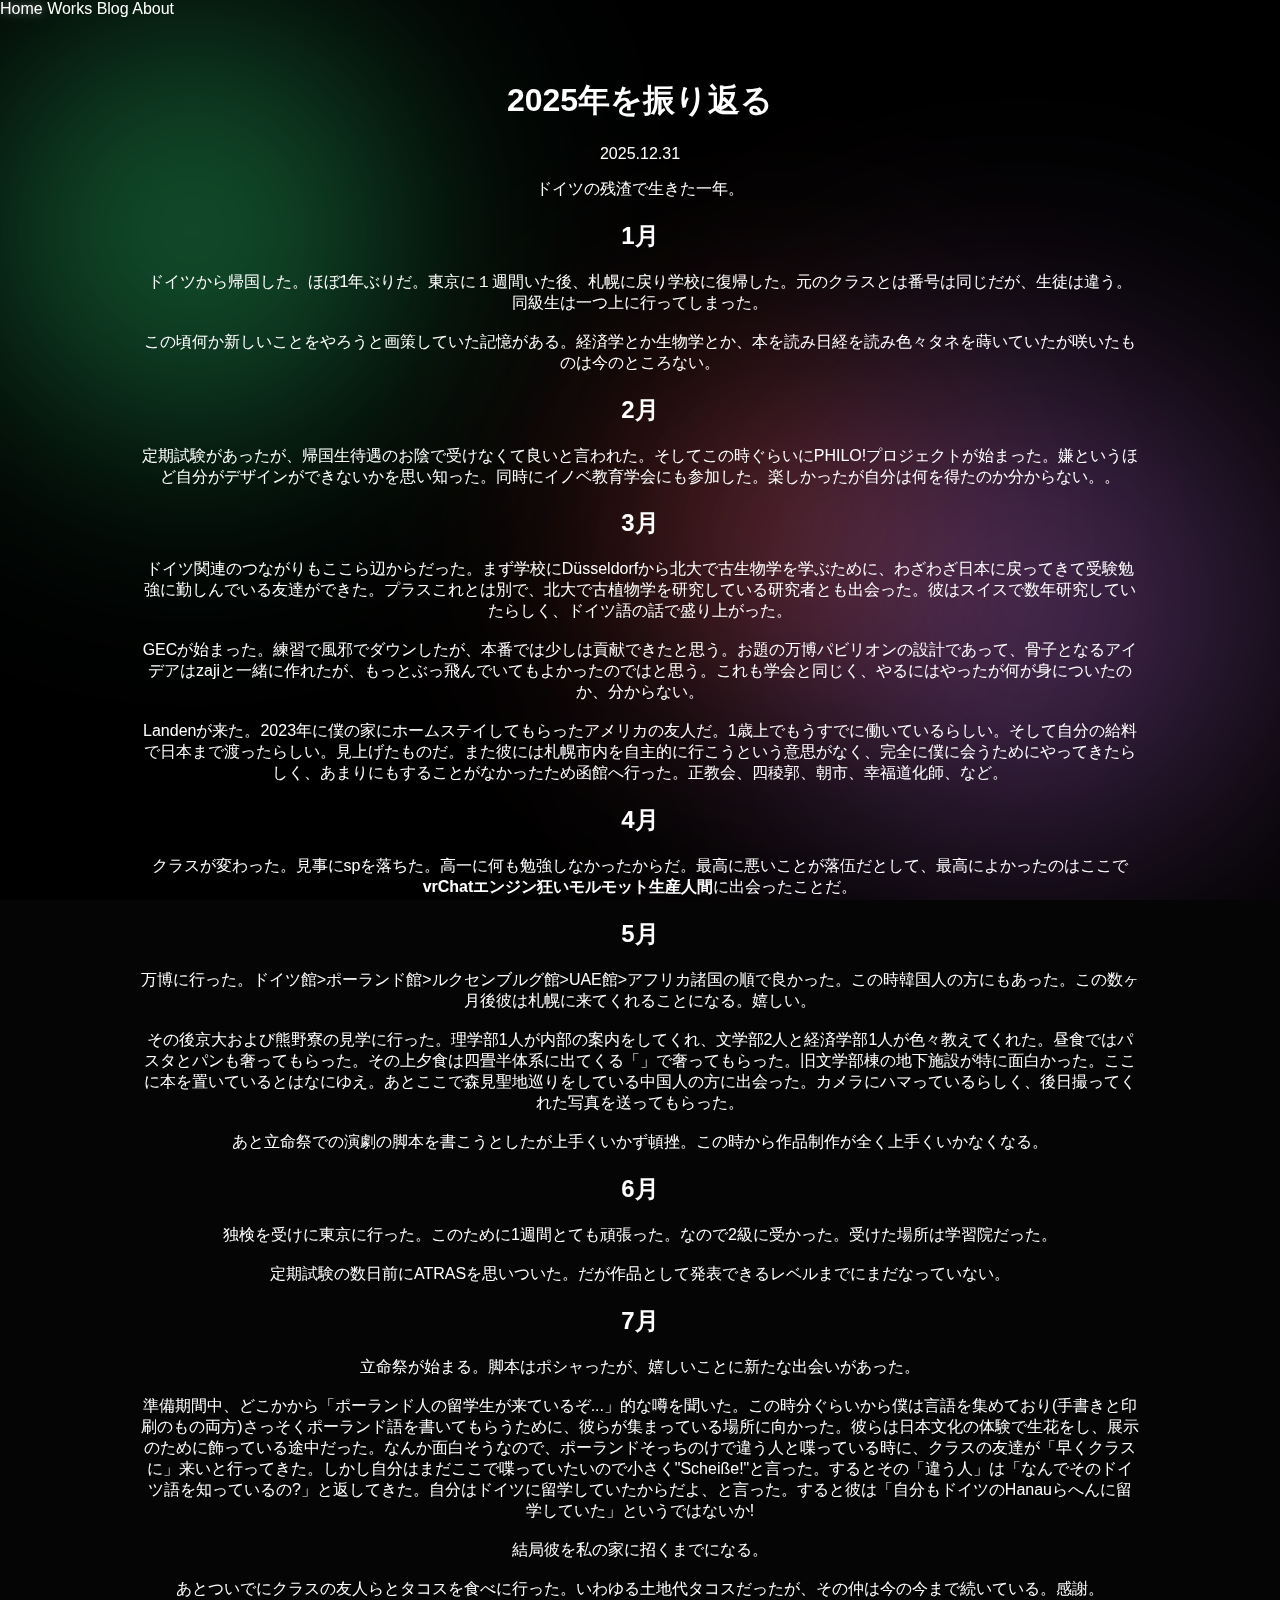
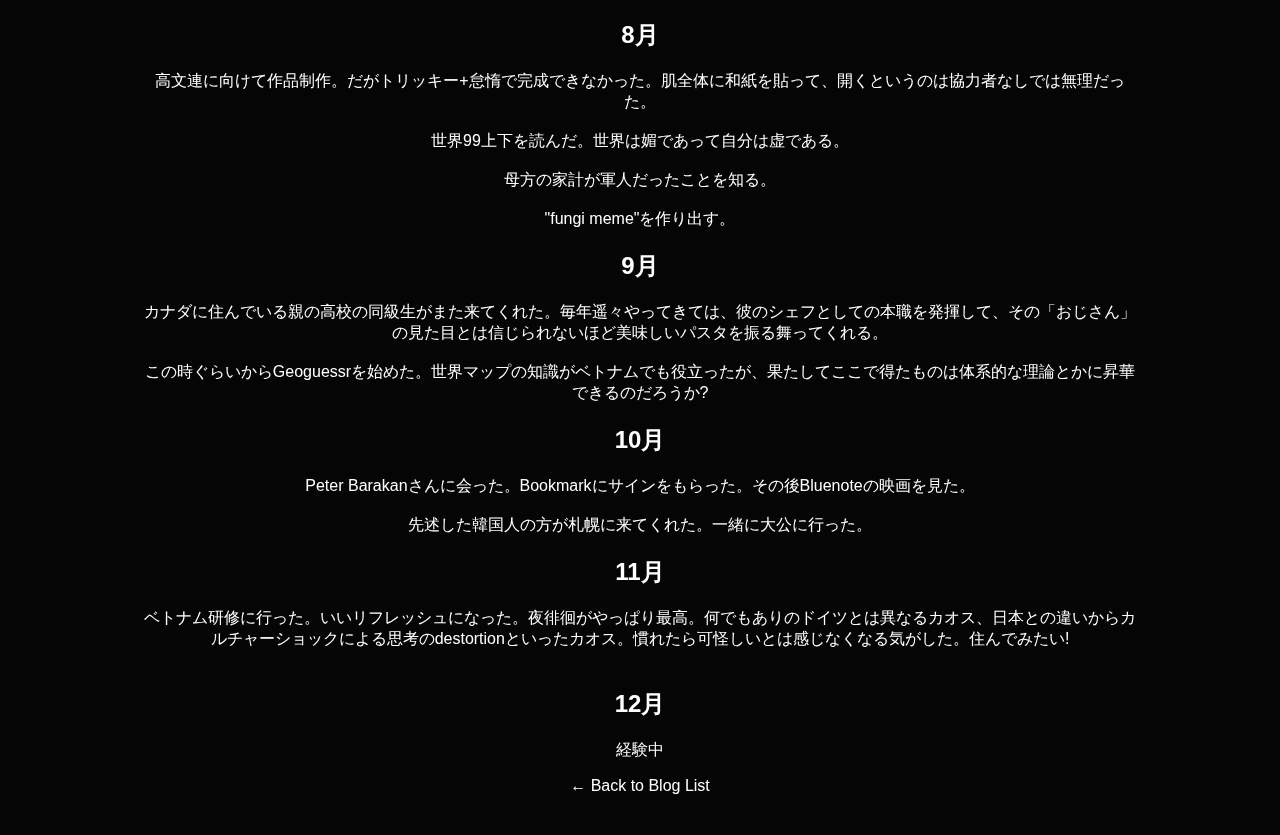
<file: 2025-review.html>
<!DOCTYPE html>
<html lang="ja">
<head>
    <meta charset="UTF-8">
    <meta name="viewport" content="width=device-width, initial-scale=1.0">
    <title>2025年を振り返る - hisa</title>
    <link rel="stylesheet" href="style.css">
</head>
<body>

    <div class="interactive-bg">
        <div class="glow-point p1"></div>
        <div class="glow-point p2"></div>
        <div class="glow-point p3"></div>
    </div>

    <nav class="top-nav">
        <a href="index.html">Home</a>
        <a href="#">Works</a>
        <a href="blog.html">Blog</a>
        <a href="#">About</a>
    </nav>

    <div class="container article-container">
        <header class="article-header">
            <h1 class="article-title">2025年を振り返る</h1>
            <p class="article-date">2025.12.31</p>
        </header>

        <article class="article-content">
            <p>
ドイツの残渣で生きた一年。
            <h2>1月</h2>
ドイツから帰国した。ほぼ1年ぶりだ。東京に１週間いた後、札幌に戻り学校に復帰した。元のクラスとは番号は同じだが、生徒は違う。同級生は一つ上に行ってしまった。
                <br><br>この頃何か新しいことをやろうと画策していた記憶がある。経済学とか生物学とか、本を読み日経を読み色々タネを蒔いていたが咲いたものは今のところない。
            <h2>2月</h2>
定期試験があったが、帰国生待遇のお陰で受けなくて良いと言われた。そしてこの時ぐらいにPHILO!プロジェクトが始まった。嫌というほど自分がデザインができないかを思い知った。同時にイノベ教育学会にも参加した。楽しかったが自分は何を得たのか分からない。。
            <h2>3月</h2>
                ドイツ関連のつながりもここら辺からだった。まず学校にDüsseldorfから北大で古生物学を学ぶために、わざわざ日本に戻ってきて受験勉強に勤しんでいる友達ができた。プラスこれとは別で、北大で古植物学を研究している研究者とも出会った。彼はスイスで数年研究していたらしく、ドイツ語の話で盛り上がった。
                <br><br>GECが始まった。練習で風邪でダウンしたが、本番では少しは貢献できたと思う。お題の万博パビリオンの設計であって、骨子となるアイデアはzajiと一緒に作れたが、もっとぶっ飛んでいてもよかったのではと思う。これも学会と同じく、やるにはやったが何が身についたのか、分からない。
                <br><br>Landenが来た。2023年に僕の家にホームステイしてもらったアメリカの友人だ。1歳上でもうすでに働いているらしい。そして自分の給料で日本まで渡ったらしい。見上げたものだ。また彼には札幌市内を自主的に行こうという意思がなく、完全に僕に会うためにやってきたらしく、あまりにもすることがなかったため函館へ行った。正教会、四稜郭、朝市、幸福道化師、など。
            <h2>4月</h2>
                クラスが変わった。見事にspを落ちた。高一に何も勉強しなかったからだ。最高に悪いことが落伍だとして、最高によかったのはここで<b>vrChatエンジン狂いモルモット生産人間</b>に出会ったことだ。
            <h2>5月</h2>
             万博に行った。ドイツ館>ポーランド館>ルクセンブルグ館>UAE館>アフリカ諸国の順で良かった。この時韓国人の方にもあった。この数ヶ月後彼は札幌に来てくれることになる。嬉しい。
                    <br><br>その後京大および熊野寮の見学に行った。理学部1人が内部の案内をしてくれ、文学部2人と経済学部1人が色々教えてくれた。昼食ではパスタとパンも奢ってもらった。その上夕食は四畳半体系に出てくる「」で奢ってもらった。旧文学部棟の地下施設が特に面白かった。ここに本を置いているとはなにゆえ。あとここで森見聖地巡りをしている中国人の方に出会った。カメラにハマっているらしく、後日撮ってくれた写真を送ってもらった。
                    <br><br>あと立命祭での演劇の脚本を書こうとしたが上手くいかず頓挫。この時から作品制作が全く上手くいかなくなる。
            <h2>6月</h2>
                独検を受けに東京に行った。このために1週間とても頑張った。なので2級に受かった。受けた場所は学習院だった。
                    <br><br>定期試験の数日前にATRASを思いついた。だが作品として発表できるレベルまでにまだなっていない。
            <h2>7月</h2>
                立命祭が始まる。脚本はポシャったが、嬉しいことに新たな出会いがあった。
                　　 <br><br>準備期間中、どこかから「ポーランド人の留学生が来ているぞ...」的な噂を聞いた。この時分ぐらいから僕は言語を集めており(手書きと印刷のもの両方)さっそくポーランド語を書いてもらうために、彼らが集まっている場所に向かった。彼らは日本文化の体験で生花をし、展示のために飾っている途中だった。なんか面白そうなので、ポーランドそっちのけで違う人と喋っている時に、クラスの友達が「早くクラスに」来いと行ってきた。しかし自分はまだここで喋っていたいので小さく"Scheiße!"と言った。するとその「違う人」は「なんでそのドイツ語を知っているの?」と返してきた。自分はドイツに留学していたからだよ、と言った。すると彼は「自分もドイツのHanauらへんに留学していた」というではないか!
                    <br><br>結局彼を私の家に招くまでになる。
                    <br><br>あとついでにクラスの友人らとタコスを食べに行った。いわゆる土地代タコスだったが、その仲は今の今まで続いている。感謝。
            <h2>8月</h2>
                高文連に向けて作品制作。だがトリッキー+怠惰で完成できなかった。肌全体に和紙を貼って、開くというのは協力者なしでは無理だった。
                    <br><br>世界99上下を読んだ。世界は媚であって自分は虚である。
                    <br><br>母方の家計が軍人だったことを知る。
                    <br><br>"fungi meme"を作り出す。
            <h2>9月</h2>
                カナダに住んでいる親の高校の同級生がまた来てくれた。毎年遥々やってきては、彼のシェフとしての本職を発揮して、その「おじさん」の見た目とは信じられないほど美味しいパスタを振る舞ってくれる。
                    <br><br>この時ぐらいからGeoguessrを始めた。世界マップの知識がベトナムでも役立ったが、果たしてここで得たものは体系的な理論とかに昇華できるのだろうか?
            <h2>10月</h2>
                Peter Barakanさんに会った。Bookmarkにサインをもらった。その後Bluenoteの映画を見た。
                <br><br>先述した韓国人の方が札幌に来てくれた。一緒に大公に行った。
            <h2>11月</h2>
                ベトナム研修に行った。いいリフレッシュになった。夜徘徊がやっぱり最高。何でもありのドイツとは異なるカオス、日本との違いからカルチャーショックによる思考のdestortionといったカオス。慣れたら可怪しいとは感じなくなる気がした。住んでみたい!
                    <br><br>
            <h2>12月</h2>
                経験中
            <p>
                    
            </p>
            
            </article>

        <div class="article-footer">
            <a href="blog.html">← Back to Blog List</a>
        </div>
    </div>

    <script>
        document.addEventListener('mousemove', (e) => {
            const x = e.clientX;
            const y = e.clientY;
            document.querySelector('.p1').style.transform = `translate(${x * 0.05}px, ${y * 0.05}px)`;
            document.querySelector('.p2').style.transform = `translate(${x * -0.08}px, ${y * -0.08}px)`; 
            document.querySelector('.p3').style.transform = `translate(${x * 0.02}px, ${y * 0.02}px)`;
        });
    </script>
</body>
</html>
</file>
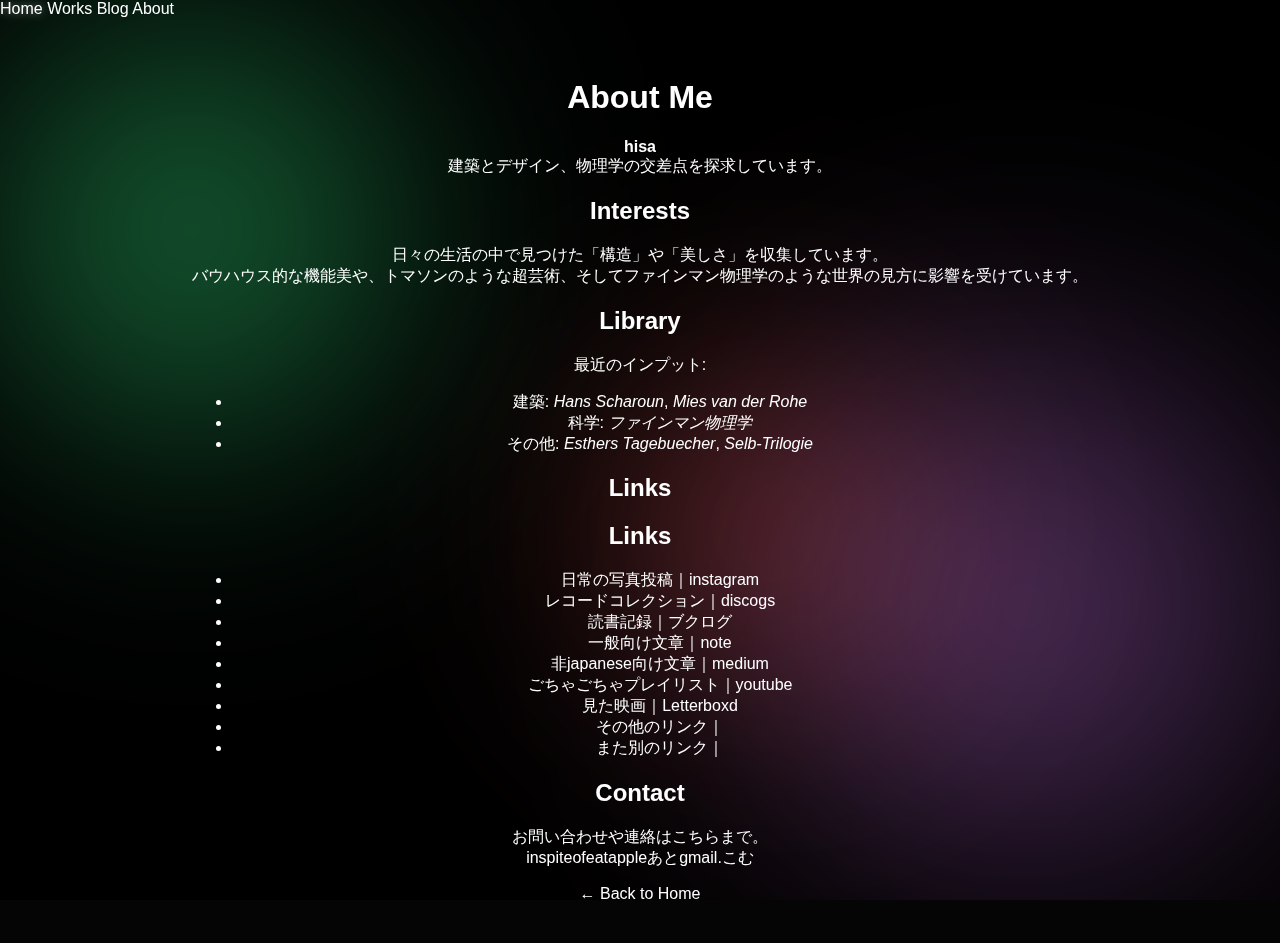
<file: about.html>
<!DOCTYPE html>
<html lang="ja">
<head>
    <meta charset="UTF-8">
    <meta name="viewport" content="width=device-width, initial-scale=1.0">
    <title>About - hisa</title>
    <link rel="stylesheet" href="style.css">
</head>
<body>

    <div class="interactive-bg">
        <div class="glow-point p1"></div>
        <div class="glow-point p2"></div>
        <div class="glow-point p3"></div>
    </div>

    <nav class="top-nav">
        <a href="index.html">Home</a>
        <a href="#">Works</a>
        <a href="blog.html">Blog</a>
        <a href="about.html" class="active">About</a>
    </nav>

    <div class="container article-container">
        <header class="article-header">
            <h1 class="article-title">About Me</h1>
        </header>

        <article class="article-content">
            <p>
                <strong>hisa</strong><br>
                建築とデザイン、物理学の交差点を探求しています。
            </p>

            <h2>Interests</h2>
            <p>
                日々の生活の中で見つけた「構造」や「美しさ」を収集しています。<br>
                バウハウス的な機能美や、トマソンのような超芸術、そしてファインマン物理学のような世界の見方に影響を受けています。
            </p>

            <h2>Library</h2>
            <p>最近のインプット:</p>
            <ul>
                <li>建築: <em>Hans Scharoun</em>, <em>Mies van der Rohe</em></li>
                <li>科学: <em>ファインマン物理学</em></li>
                <li>その他: <em>Esthers Tagebuecher</em>, <em>Selb-Trilogie</em></li>
            </ul>

            <p>
            <section class="links-section">
    <h2>Links</h2>
   <p>
<section class="links-section">
    <h2>Links</h2>
    <ul>
        <li><a href="https://www.instagram.com/yueki_kon" target="_blank">日常の写真投稿｜instagram</a></li>
        <li><a href="https://www.discogs.com/user/hisatakainari/collection" target="_blank">レコードコレクション｜discogs</a></li>
        <li><a href="https://booklog.jp/users/stepoffbitch" target="_blank">読書記録｜ブクログ</a></li>
        <li><a href="https://note.com/im_gazing_at" target="_blank">一般向け文章｜note </a></li>
        <li><a href="https://medium.com/@inspiteofeatapple" target="_blank">非japanese向け文章｜medium</a></li>
        <li><a href="https://www.youtube.com/@jo_kamermand/playlists" target="_blank">ごちゃごちゃプレイリスト｜youtube</a></li>
        <li><a href="https://letterboxd.com/stepoffbitch/films" target="_blank">見た映画｜Letterboxd</a></li>
        <li><a href="#" target="_blank">その他のリンク｜</a></li>
        <li><a href="#" target="_blank">また別のリンク｜</a></li>
    </ul>
</section>
</p>
            
            <h2>Contact</h2>
            <p>
                お問い合わせや連絡はこちらまで。<br>
                inspiteofeatappleあとgmail.こむ
            </p>

        </article>

        <div class="article-footer">
            <a href="index.html">← Back to Home</a>
        </div>
    </div>

    <script>
        document.addEventListener('mousemove', (e) => {
            const x = e.clientX;
            const y = e.clientY;
            document.querySelector('.p1').style.transform = `translate(${x * 0.05}px, ${y * 0.05}px)`;
            document.querySelector('.p2').style.transform = `translate(${x * -0.08}px, ${y * -0.08}px)`; 
            document.querySelector('.p3').style.transform = `translate(${x * 0.02}px, ${y * 0.02}px)`;
        });
    </script>
</body>
</html>
</file>
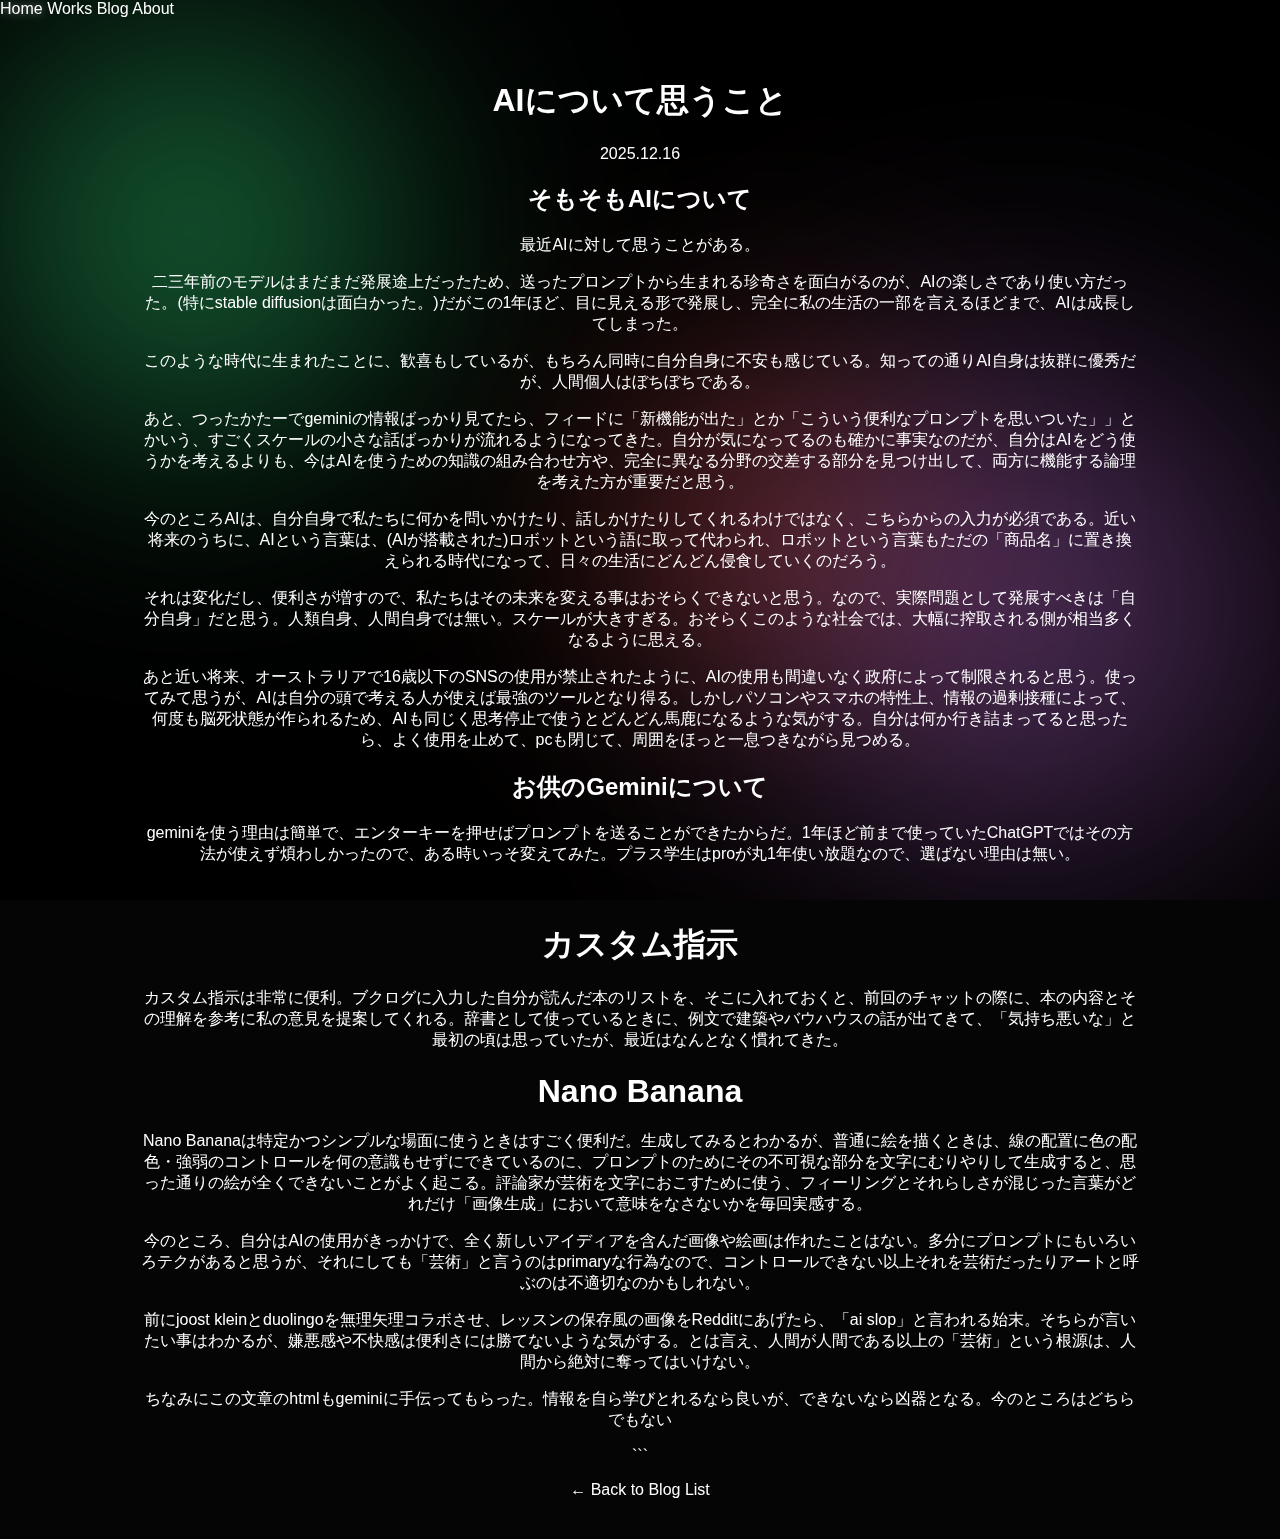
<file: ai-etc.html>
<!DOCTYPE html>
<html lang="ja">
<head>
    <meta charset="UTF-8">
    <meta name="viewport" content="width=device-width, initial-scale=1.0">
    <title>AIについて思うこと - hisa</title>
    <link rel="stylesheet" href="style.css">
</head>
<body>

    <div class="interactive-bg">
        <div class="glow-point p1"></div>
        <div class="glow-point p2"></div>
        <div class="glow-point p3"></div>
    </div>

    <nav class="top-nav">
        <a href="index.html">Home</a>
        <a href="#">Works</a>
        <a href="blog.html">Blog</a>
        <a href="#">About</a>
    </nav>

    <div class="container article-container">
        <header class="article-header">
            <h1 class="article-title">AIについて思うこと</h1>
            <p class="article-date">2025.12.16</p>
        </header>

        <article class="article-content">
            <p>

<!DOCTYPE html>
<html lang="ja">
<head>
    <meta charset="UTF-8">
    <title>AIについて思うこと</title>
</head>
<body>
    <h2>そもそもAIについて</h2>
    <p>最近AIに対して思うことがある。</p>
    
    <p>二三年前のモデルはまだまだ発展途上だったため、送ったプロンプトから生まれる珍奇さを面白がるのが、AIの楽しさであり使い方だった。(特にstable diffusionは面白かった。)だがこの1年ほど、目に見える形で発展し、完全に私の生活の一部を言えるほどまで、AIは成長してしまった。</p>

    <p>このような時代に生まれたことに、歓喜もしているが、もちろん同時に自分自身に不安も感じている。知っての通りAI自身は抜群に優秀だが、人間個人はぼちぼちである。</p>

    <p>あと、つったかたーでgeminiの情報ばっかり見てたら、フィードに「新機能が出た」とか「こういう便利なプロンプトを思いついた」」とかいう、すごくスケールの小さな話ばっかりが流れるようになってきた。自分が気になってるのも確かに事実なのだが、自分はAIをどう使うかを考えるよりも、今はAIを使うための知識の組み合わせ方や、完全に異なる分野の交差する部分を見つけ出して、両方に機能する論理を考えた方が重要だと思う。</p>

    <p>今のところAIは、自分自身で私たちに何かを問いかけたり、話しかけたりしてくれるわけではなく、こちらからの入力が必須である。近い将来のうちに、AIという言葉は、(AIが搭載された)ロボットという語に取って代わられ、ロボットという言葉もただの「商品名」に置き換えられる時代になって、日々の生活にどんどん侵食していくのだろう。</p>

    <p>それは変化だし、便利さが増すので、私たちはその未来を変える事はおそらくできないと思う。なので、実際問題として発展すべきは「自分自身」だと思う。人類自身、人間自身では無い。スケールが大きすぎる。おそらくこのような社会では、大幅に搾取される側が相当多くなるように思える。</p>

    <p>あと近い将来、オーストラリアで16歳以下のSNSの使用が禁止されたように、AIの使用も間違いなく政府によって制限されると思う。使ってみて思うが、AIは自分の頭で考える人が使えば最強のツールとなり得る。しかしパソコンやスマホの特性上、情報の過剰接種によって、何度も脳死状態が作られるため、AIも同じく思考停止で使うとどんどん馬鹿になるような気がする。自分は何か行き詰まってると思ったら、よく使用を止めて、pcも閉じて、周囲をほっと一息つきながら見つめる。</p>

    <h2>お供のGeminiについて</h2>
    
    <p>geminiを使う理由は簡単で、エンターキーを押せばプロンプトを送ることができたからだ。1年ほど前まで使っていたChatGPTではその方法が使えず煩わしかったので、ある時いっそ変えてみた。プラス学生はproが丸1年使い放題なので、選ばない理由は無い。</p>

　　 <h1>カスタム指示</h1>
    
    <p>カスタム指示は非常に便利。ブクログに入力した自分が読んだ本のリストを、そこに入れておくと、前回のチャットの際に、本の内容とその理解を参考に私の意見を提案してくれる。辞書として使っているときに、例文で建築やバウハウスの話が出てきて、「気持ち悪いな」と最初の頃は思っていたが、最近はなんとなく慣れてきた。</p>

    <h1>Nano Banana</h1>
    
    <p>Nano Bananaは特定かつシンプルな場面に使うときはすごく便利だ。生成してみるとわかるが、普通に絵を描くときは、線の配置に色の配色・強弱のコントロールを何の意識もせずにできているのに、プロンプトのためにその不可視な部分を文字にむりやりして生成すると、思った通りの絵が全くできないことがよく起こる。評論家が芸術を文字におこすために使う、フィーリングとそれらしさが混じった言葉がどれだけ「画像生成」において意味をなさないかを毎回実感する。</p>

    <p>今のところ、自分はAIの使用がきっかけで、全く新しいアイディアを含んだ画像や絵画は作れたことはない。多分にプロンプトにもいろいろテクがあると思うが、それにしても「芸術」と言うのはprimaryな行為なので、コントロールできない以上それを芸術だったりアートと呼ぶのは不適切なのかもしれない。</p>

    <p>前にjoost kleinとduolingoを無理矢理コラボさせ、レッスンの保存風の画像をRedditにあげたら、「ai slop」と言われる始末。そちらが言いたい事はわかるが、嫌悪感や不快感は便利さには勝てないような気がする。とは言え、人間が人間である以上の「芸術」という根源は、人間から絶対に奪ってはいけない。</p>

    <p>ちなみにこの文章のhtmlもgeminiに手伝ってもらった。情報を自ら学びとれるなら良いが、できないなら凶器となる。今のところはどちらでもない</p>
</body>
</html>
``` 
            </p>
        <div class="article-footer">
            <a href="blog.html">← Back to Blog List</a>
        </div>
    </div>

    <script>
        document.addEventListener('mousemove', (e) => {
            const x = e.clientX;
            const y = e.clientY;
            document.querySelector('.p1').style.transform = `translate(${x * 0.05}px, ${y * 0.05}px)`;
            document.querySelector('.p2').style.transform = `translate(${x * -0.08}px, ${y * -0.08}px)`; 
            document.querySelector('.p3').style.transform = `translate(${x * 0.02}px, ${y * 0.02}px)`;
        });
    </script>
</body>
</html>
</file>
<file: style.css>
@charset "UTF-8";

/* =========================================
   Base Styles & Font (Helvetica)
   ========================================= */
body {
    margin: 0;
    padding: 0;
    font-family: "Helvetica Neue", Helvetica, Arial, sans-serif;
    background-color: #050505; /* より深い漆黒 */
    color: #ffffff;
    overflow-x: hidden;
    min-height: 100vh;
    display: flex;
    flex-direction: column;
    justify-content: center;
}

a {
    text-decoration: none;
    color: inherit;
    transition: all 0.3s ease;
}

a:hover {
    opacity: 1;
    text-shadow: 0 0 10px rgba(255,255,255,0.5); /* ホバー時に発光 */
}

/* =========================================
   Interactive Background (マウス追従する光)
   ========================================= */
.interactive-bg {
    position: fixed;
    top: 0;
    left: 0;
    width: 100%;
    height: 100%;
    z-index: -1;
    overflow: hidden;
    background: #000000;
}

.glow-point {
    position: absolute;
    border-radius: 50%;
    filter: blur(100px); /* 強くぼかして光のようにする */
    opacity: 0.7;
    mix-blend-mode: screen; /* 光を重ねる描画モード */
    transition: transform 0.1s ease-out; /* JavaScriptの動きを滑らかに */
}

/* 緑の光 (左上配置) */
.p1 {
    top: -10%;
    left: -10%;
    width: 50vw;
    height: 50vw;
    background: radial-gradient(circle, rgba(46, 204, 113, 0.8), transparent 70%);
}

/* 紫の光 (右下配置) */
.p2 {
    bottom: -10%;
    right: -10%;
    width: 60vw;
    height: 60vw;
    background: radial-gradient(circle, rgba(155, 89, 182, 0.8), transparent 70%);
}

/* アクセントの赤 (中央) */
.p3 {
    top: 30%;
    left: 40%;
    width: 40vw;
    height: 40vw;
    background: radial-gradient(circle, rgba(231, 76, 60, 0.6), transparent 70%);
}


/* =========================================
   Layout
   ========================================= */
.container {
    max-width: 1000px;
    margin: 0 auto;
    padding: 40px;
    text-align: center;
    position: relative; /* 背景より上に表示 */
    z-index: 1;
}

.site-header {
    margin-bottom: 60px;
}

.logo-text {
    font-size: 3rem;
    font-weight: bold;
    letter-spacing: -0.05em;
    margin: 0;
}

.main-nav {
    display: flex;
    justify-content: center;
    gap: 60px;
    align-items: center;
    flex-wrap: wrap;
}

.nav-item {
    display: flex;
    align-items: center;
    gap: 15px;
    text-align: left;
    /* ガラスのような半透明エフェクト */
    background: rgba(255, 255, 255, 0.03);
    padding: 15px 20px;
    border-radius: 15px;
    border: 1px solid rgba(255, 255, 255, 0.05);
    backdrop-filter: blur(5px);
}

.nav-item:hover {
    background: rgba(255, 255, 255, 0.1);
    transform: translateY(-2px);
}

.icon-box img {
    width: 80px;
    height: 80px;
    object-fit: cover;
    border-radius: 8px;
}

.text-box {
    display: flex;
    flex-direction: column;
}

.text-box .en {
    font-size: 1.5rem;
    font-weight: 300;
}

.text-box .jp {
    font-size: 0.9rem;
    opacity: 0.6;
    margin-top: 2px;
}

/* Blogページなどでの再利用 */
.blog-container {
    text-align: left;
    max-width: 800px;
}
.blog-header h1 {
    font-size: 3rem;
    font-weight: 300;
}

/* About Section */
.about-section {
    max-width: 600px;
    margin: 60px auto 0;
    text-align: center;
    color: #666;
}
</file>
